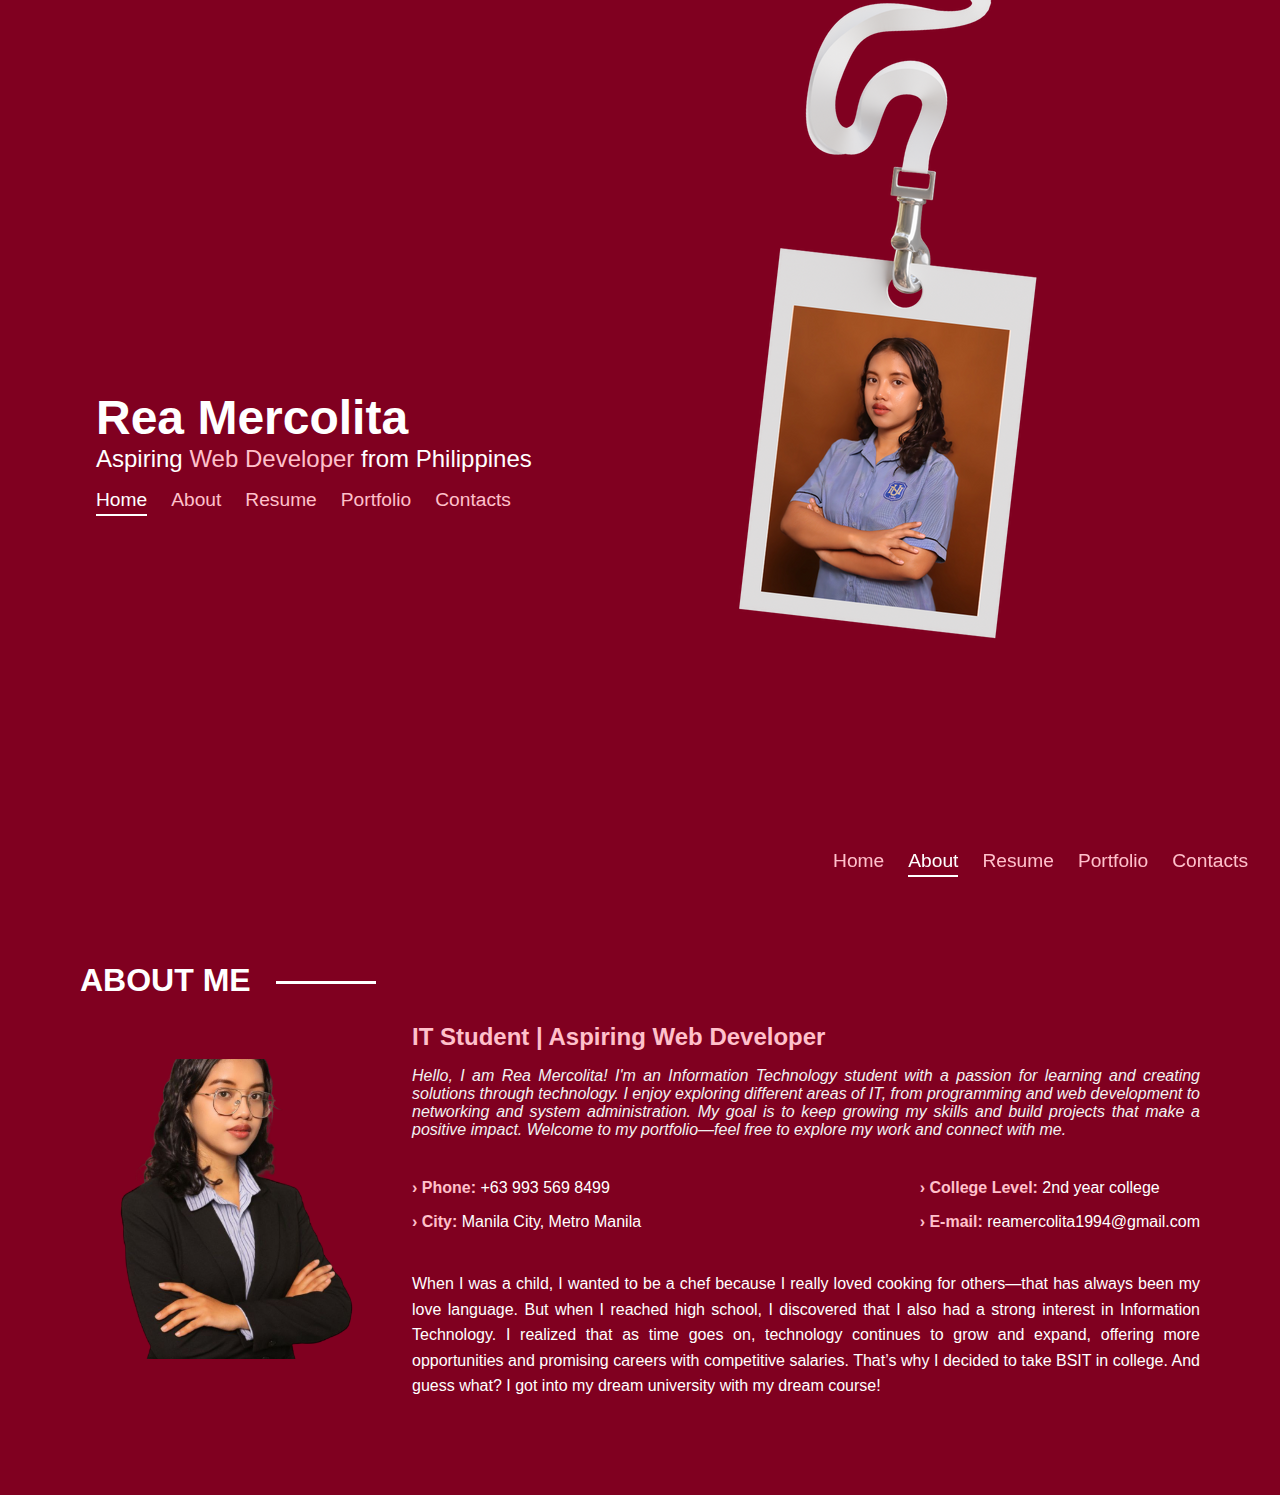
<file: index.html>
<!DOCTYPE html>
<html lang="en">
<head>
  <meta charset="UTF-8" />
  <meta name="viewport" content="width=device-width, initial-scale=1.0" />
  <title>Rea Mercolita</title>
  <link rel="stylesheet" href="css/styles.css" />
  <script defer>
    function toggleMenu(button) {
      const nav = button.nextElementSibling;
      nav.classList.toggle('open');
    }
  </script>
</head>
<body>

 
  <section class="home">
    <div class="container">
      <div class="info">
        <h1>Rea Mercolita</h1>
        <p class="subtitle">Aspiring <span class="highlight">Web Developer</span> from Philippines</p>

        
        <button class="menu-toggle" onclick="toggleMenu(this)">☰</button>
        <nav class="nav">
          <a href="#" class="active">Home</a>
          <a href="#about">About</a>
          <a href="files/Mercolita-CV.pdf" target="_blank">Resume</a>
          <a href="Portfolio.html">Portfolio</a>
          <a href="contacts.html">Contacts</a>
        </nav>
      </div>

      <img src="img/ID.png" alt="My Logo" id="my-logo" />
    </div>
  </section>

 
 <section id="about">
  <header class="about-header">
    <div class="logo">Rea Mercolita</div>
    <button class="menu-toggle" onclick="toggleMenu(this)">☰</button>
    <nav class="nav">
      <a href="#">Home</a>
      <a href="#about" class="active">About</a>
      <a href="files/Mercolita-CV.pdf" target="_blank">Resume</a>
      <a href="Portfolio.html">Portfolio</a>
      <a href="contacts.html">Contacts</a>
    </nav>
  </header>

  <section class="about-section">
    <h2>ABOUT ME <span class="line"></span></h2>
    <div class="about-content">
      <img src="img/photo.png" alt="Professional Photo" class="about-img" />
      <div class="about-text">
        <h3>IT Student | Aspiring Web Developer</h3>
        <p class="intro">
          <em>Hello, I am Rea Mercolita! I'm an Information Technology student with a passion for learning and creating solutions through technology. I enjoy exploring different areas of IT, from programming and web development to networking and system administration. My goal is to keep growing my skills and build projects that make a positive impact. Welcome to my portfolio—feel free to explore my work and connect with me.</em>
        </p>
        <div class="info-columns">
          <div>
            <p><span class="label">› Phone:</span> +63 993 569 8499</p>
            <p><span class="label">› City:</span> Manila City, Metro Manila</p>
          </div>
          <div>
            <p><span class="label">› College Level:</span> 2nd year college</p>
            <p><span class="label">› E-mail:</span> reamercolita1994@gmail.com</p>
          </div>
        </div>
        <p class="story">
          When I was a child, I wanted to be a chef because I really loved cooking for others—that has always been my love language. But when I reached high school, I discovered that I also had a strong interest in Information Technology. I realized that as time goes on, technology continues to grow and expand, offering more opportunities and promising careers with competitive salaries. That’s why I decided to take BSIT in college. And guess what? I got into my dream university with my dream course!
        </p>
      </div>
    </div>
  </section>
</section>

<script>
  function toggleMenu() {
    const nav = document.querySelector(".nav");
    nav.classList.toggle("open");
  }

  // Close the menu when a link is clicked (optional for better UX)
  document.querySelectorAll(".nav a").forEach((link) => {
    link.addEventListener("click", () => {
      const nav = document.querySelector(".nav");
      nav.classList.remove("open");
    });
  });
</script>

</body>
</html>
</file>
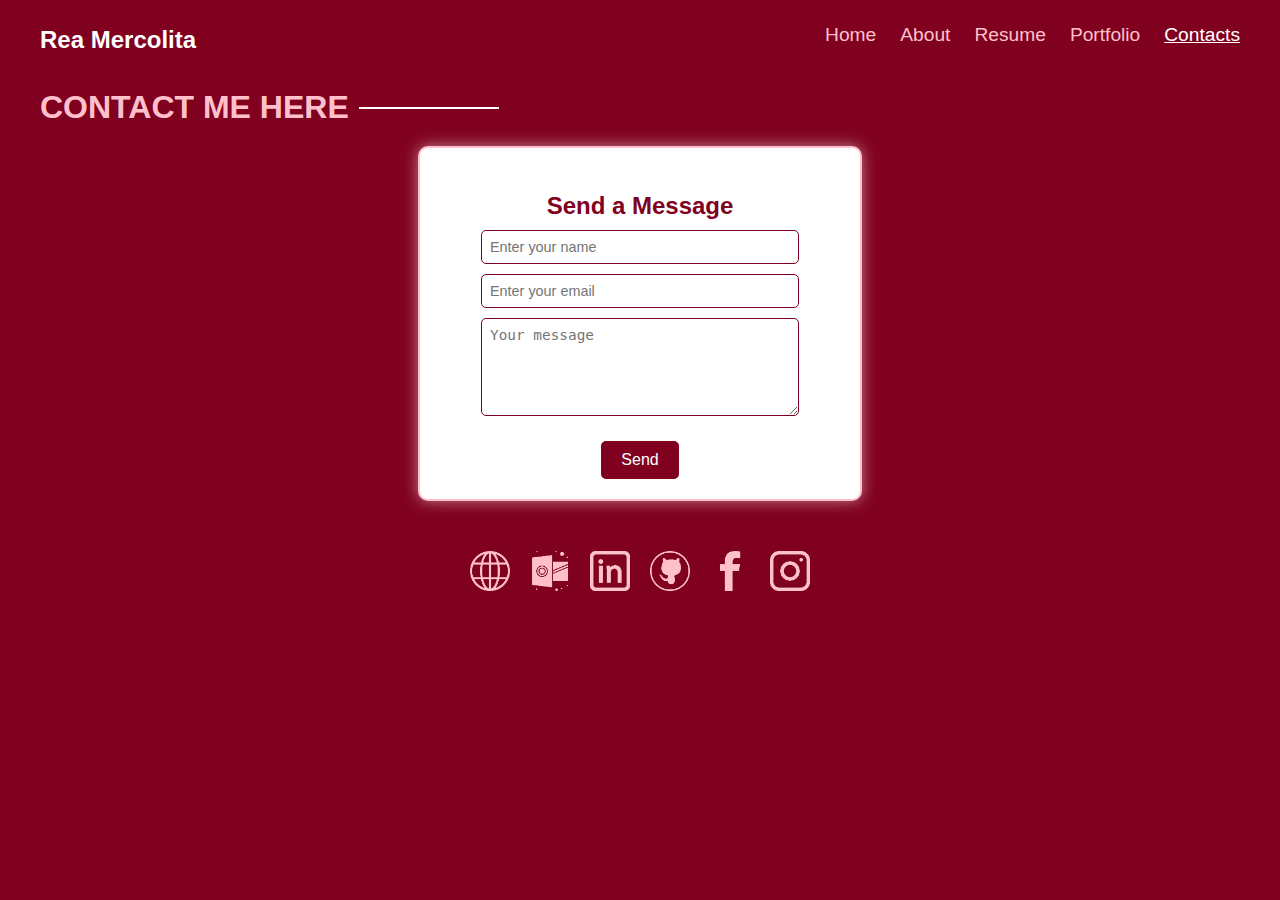
<file: contacts.html>
<!DOCTYPE html>
<html lang="en">
<head>
  <meta charset="UTF-8" />
  <meta name="viewport" content="width=device-width, initial-scale=1.0" />
  <title>Rea Mercolita | Portfolio</title>
  <link rel="stylesheet" href="css/contacts.css" />
</head>
<body>
  <header>
    <h1>Rea Mercolita</h1>
    <button class="menu-toggle" onclick="toggleMenu()">☰</button>
    <nav class="nav">
      <a href="index.html">Home</a>
      <a href="index.html#about">About</a>
      <a href="files/Mercolita-CV.pdf" target="_blank">Resume</a>
      <a href="Portfolio.html">Portfolio</a>
      <a href="#" class="active">Contacts</a>
    </nav>
  </header>

<main>
    <h2>CONTACT ME HERE <span class="line"></span></h2>

<div class="message-card">
  <h3>Send a Message</h3>
  <form id="contactForm">
    
    <input type="text" id="name" name="name" placeholder="Enter your name" required />
    
    
    <input type="email" id="email" name="email" placeholder="Enter your email" required />
    
    
    <textarea id="message" name="message" rows="4" placeholder="Your message" required></textarea>
    
    <button type="submit">Send</button>
  </form>
  <p id="sentMessage" class="hidden">Your message has been sent successfully!</p>
</div>


    <div class="social-links">
  <a href="mailto:reamercolita1994@gmail.com?subject=Contact%20Request&body=Hi%20Rea,%20I%20would%20like%20to%20get%20in%20touch." title="Send Email">
    <img src="img/google.png" alt="Send Email" />
  </a>
  <a href="mailto:mercolitars@students.nu-moa.edu.ph" target="_blank" title="Email">
    <img src="img/outlook.png" alt="Email" />
  </a>
  <a href="https://www.linkedin.com/in/rea-mercolita-622487356/" target="_blank" title="LinkedIn">
    <img src="img/linkedin.png" alt="LinkedIn" />
  </a>
  <a href="https://github.com/reamercolita" target="_blank" title="GitHub">
    <img src="img/github.png" alt="GitHub" />
  </a>
  <a href="https://www.facebook.com/reamercolita625" target="_blank" title="Facebook">
    <img src="img/fb.png" alt="Facebook" />
  </a>
  <a href="https://www.instagram.com/eya.urluvs/" target="_blank" title="Instagram">
    <img src="img/ig.png" alt="Instagram" />
  </a>
</div>
<script>
  document.getElementById("contactForm").addEventListener("submit", (e) => {
    e.preventDefault(); // Prevent the default form submission behavior
    alert("Your message has been sent successfully!");
    e.target.reset(); // Reset the form fields
  });
</script>

<script>
  const menuToggle = document.querySelector('.menu-toggle');
const nav = document.querySelector('.nav');

menuToggle.addEventListener('click', () => {
  nav.classList.toggle('open');
});

</script>




</body>
</html>
</file>
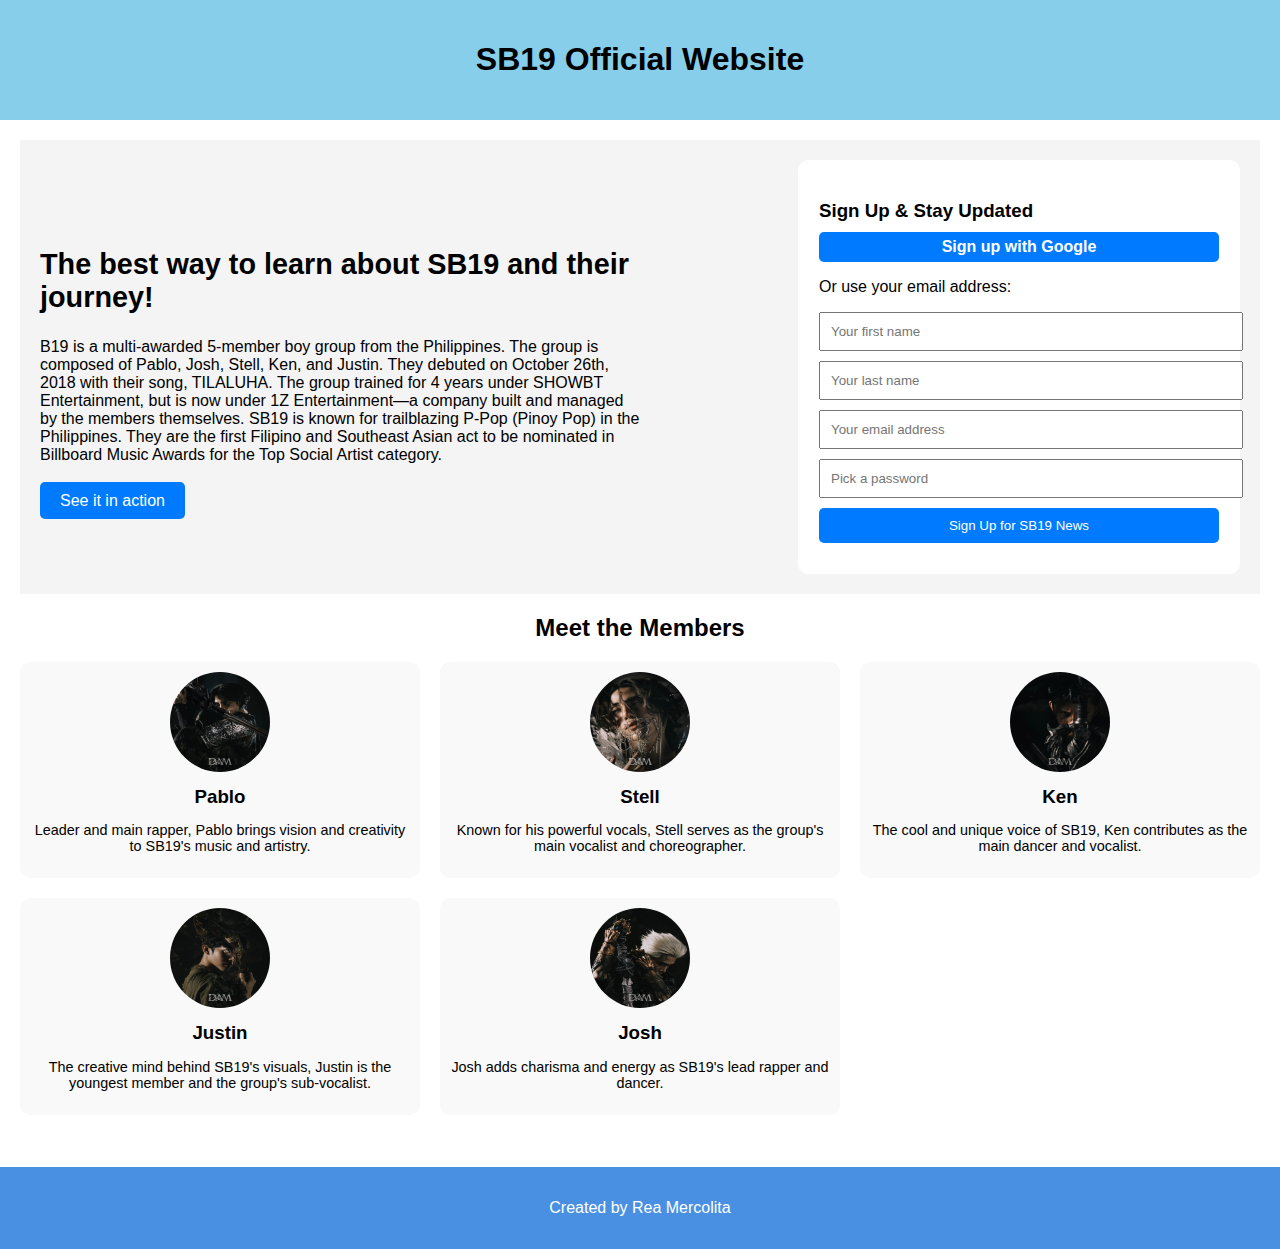
<file: first.html>
<!DOCTYPE html>
<html lang="en">
<head>
  <meta charset="UTF-8">
  <meta name="viewport" content="width=device-width, initial-scale=1.0">
  <title>SB19 Official</title>
  <link rel="stylesheet" href="css/first.css">
</head>
<body>
  <header>
    <h1>SB19 Official Website</h1>

  </header>
  <main>
    <section class="hero">
      <div class="hero-text">
        <h2>The best way to learn about SB19 and their journey!</h2>
        <p>B19 is a multi-awarded 5-member boy group from the Philippines. The group is composed of Pablo, Josh, Stell, Ken, and Justin. They debuted on October 26th, 2018 with their song, TILALUHA. The group trained for 4 years under SHOWBT Entertainment, but is now under 1Z Entertainment—a company built and managed by the members themselves. SB19 is known for trailblazing P-Pop (Pinoy Pop) in the Philippines. They are the first Filipino and Southeast Asian act to be nominated in Billboard Music Awards for the Top Social Artist category.</p>
        <br> 
        <a href="#about">See it in action</a>
      </div>
      <div class="signup-form">
        <h3>Sign Up & Stay Updated</h3>
        <button class="button Google"> Sign up with Google</button>
        <p>Or use your email address:</p>
        <form>
          <input type="text" placeholder="Your first name">
          <input type="text" placeholder="Your last name">
          <input type="email" placeholder="Your email address">
          <input type="password" placeholder="Pick a password">
          <button type="submit">Sign Up for SB19 News</button>
        </form>
      </div>
    </section>
    <section id="about" class="members">
      <h2>Meet the Members</h2>
      <div class="members-grid">
        <div class="member">
          <img src="img/pablo.jpg" alt="Pablo">
          <a href="https://kprofiles.com/pablo-sb19-profile/"> <h3> Pablo</h3> </a>
          <p>Leader and main rapper, Pablo brings vision and creativity to SB19's music and artistry.</p>
        </div>
        <div class="member">
          <img src="img/stell.jpg" alt="Stell">
          <a href="https://kprofiles.com/stell-sb19-profile/"> <h3> Stell </h3> </a>
          <p>Known for his powerful vocals, Stell serves as the group's main vocalist and choreographer.</p>
        </div>
        <div class="member">
          <img src="img/nek.jpg" alt="Ken">
          <a href="https://kprofiles.com/ken-sb19-profiles/"> <h3>Ken</h3></a>
          <p>The cool and unique voice of SB19, Ken contributes as the main dancer and vocalist.</p>
        </div>
        <div class="member">
          <img src="img/jah.jpg" alt="Justin" >
          <a href="https://kprofiles.com/justin-sb19-profiles-and-facts/"> <h3> Justin</h3> </a>
          <p>The creative mind behind SB19's visuals, Justin is the youngest member and the group's sub-vocalist.</p>
        </div>
        <div class="member">
          <img src="img/josh.jpg" alt="Josh">
          <a href="https://kprofiles.com/josh-sb19-profile/"> <h3> Josh</h3></a>
          <p>Josh adds charisma and energy as SB19's lead rapper and dancer.</p>
        </div>
      </div>
    </section>
  </main>
  <footer class="footer">
    <p>Created by Rea Mercolita </p>
  </footer>
</body>
</html>
</file>
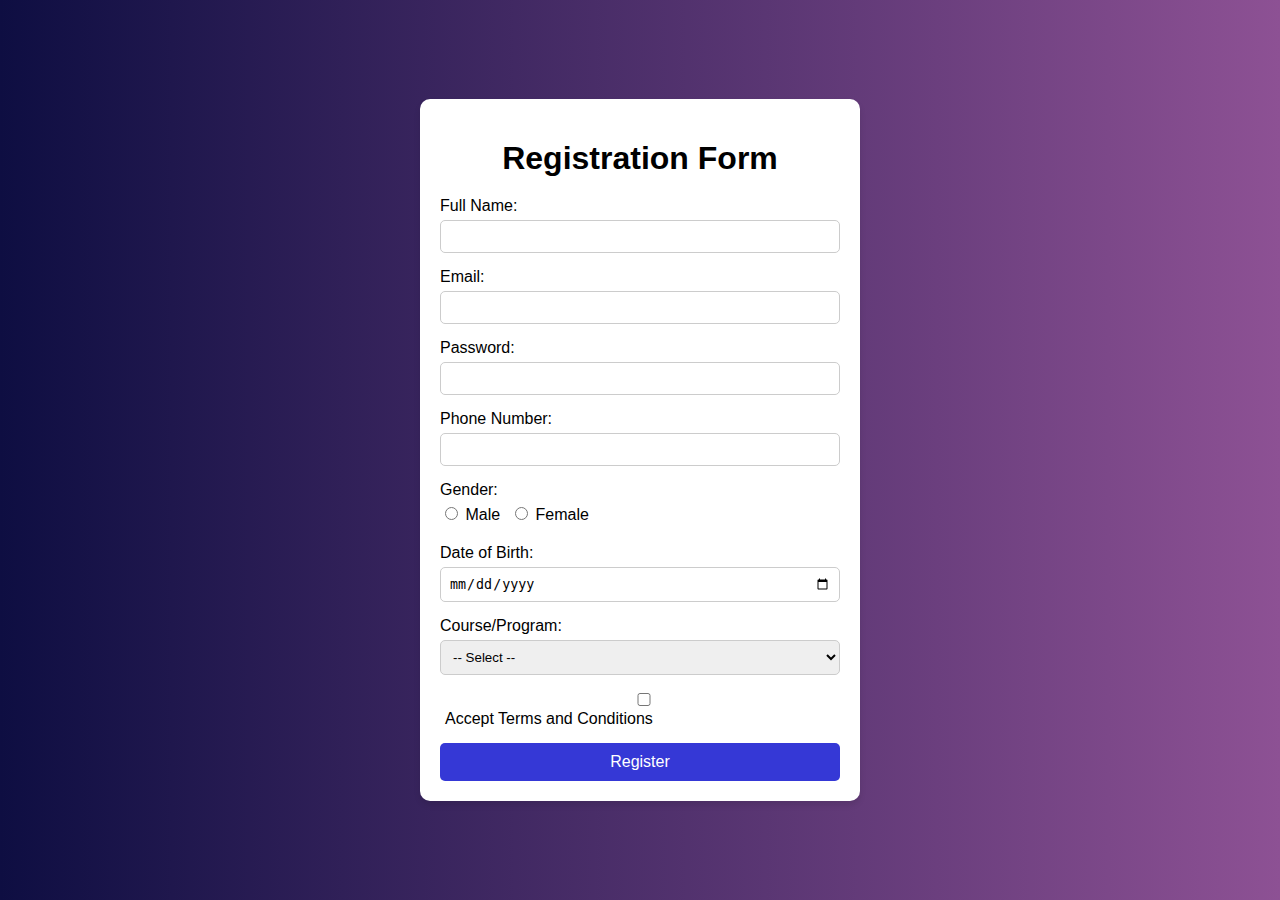
<file: second.html>
<!DOCTYPE html>
<html lang="en">
<head>
    <meta charset="UTF-8">
    <meta name="viewport" content="width=device-width, initial-scale=1.0">
    <title>Registration Form</title>
    <link rel="stylesheet" href="css/second.css">
</head>
<body>
    <div class="form-container">
        <h1>Registration Form</h1>
        <form id="registrationForm">
            <div class="form-group">
                <label for="fullName">Full Name:</label>
                <input type="text" id="fullName" name="fullName" required>
            </div>
            <div class="form-group">
                <label for="email">Email:</label>
                <input type="email" id="email" name="email" required>
            </div>
            <div class="form-group">
                <label for="password">Password:</label>
                <input type="password" id="password" name="password" minlength="8" required>
            </div>
            <div class="form-group">
                <label for="phone">Phone Number:</label>
                <input type="number" id="phone" name="phone" required>
            </div>
            <div class="form-group">
                <label>Gender:</label>
                <div class="radio-group">
                    <label><input type="radio" name="gender" value="Male" required> Male</label>
                    <label><input type="radio" name="gender" value="Female"> Female</label>
                </div>
            </div>
            <div class="form-group">
                <label for="dob">Date of Birth:</label>
                <input type="date" id="dob" name="dob" required>
            </div>
            <div class="form-group">
                <label for="course">Course/Program:</label>
                <select id="course" name="course" required>
                    <option value="">-- Select --</option>
                    <option value="IT">Information Technology</option>
                    <option value="CS">Computer Science</option>
                    <option value="ENG">Engineering</option>
                </select>
            </div>
            <div class="form-group checkbox-group">
                <input type="checkbox" id="terms" name="terms" required>
                <label for="terms">Accept Terms and Conditions</label>
            </div>
            <button type="button" onclick="registerUser()">Register</button>
        </form>
    </div>
    <script src="js/second.js"></script>
</body>
</html>
</file>
<file: css/styles.css>
body {
  margin: 0;
  padding: 0;
  font-family: Arial, sans-serif;
  background-color: #800020;
  color: white;
  overflow-x: hidden;
}

html {
  scroll-behavior: smooth;
}



/* HOME SECTION */
.container {
  display: flex;
  justify-content: space-between;
  align-items: center;
  flex-wrap: wrap;
  padding: 2rem;
  min-height: 100vh;
  box-sizing: border-box;
}

.info {
  padding-left: 4rem;
  margin-top: 0%;
}



h1 {
  font-size: 3rem;
  margin: 0;
}

.subtitle {
  font-size: 1.5rem;
  margin-top: 0;
  margin-bottom: 1rem;
}

.intro, .story {
  text-align: justify;
}

.highlight {
  color: #ffc0cb;
}

header {
  display: flex;
  justify-content: space-between;
  align-items: center;
  padding: 1rem 2rem;
  background-color: #800020;
  position: sticky;
  top: 0;
  z-index: 1000;
}

header .nav {
  margin-left: auto; 
  display: flex;
  gap: 1.5rem;
  list-style: none;
  margin-top: -110px;
}

.nav {
  display: flex;
  flex-wrap: wrap;
  gap: 1.5rem;
  margin-top: 1rem;
}

.nav a {
  color: #ffc0cb;
  text-decoration: none;
  font-size: 1.2rem;
  position: relative;
}

.nav a:hover,
.nav a.active {
  color: white;
}

.nav a:hover::after,
.nav a.active::after {
  content: "";
  position: absolute;
  bottom: -5px;
  left: 0;
  width: 100%;
  height: 2px;
  background-color: white;
}

#my-logo {
  width: 339.1px; /* Fixed width */
  height: 710px; /* Fixed height */
  margin: 0 auto; /* Center horizontally, if needed */
  position: relative; /* Ensure stable positioning */
  top: -150px;
}


.about-header {
  display: flex;
  justify-content: space-between;
  align-items: center;
  background-color: #800020; /* Background stays consistent */
  padding: 1rem 2rem;
  margin: 0; /* Remove default margin */
  position: sticky; /* Fixes the header in place when scrolling */
  top: 0; /* Sticks to the top */
  z-index: 1000; /* Ensures it stays above other elements */
}

.logo {
  font-size: 1.8rem;
  font-weight: bold;
  color: #ffc0cb;
}

.about-nav {
  display: flex;
  gap: 2rem;
}

.about-nav a {
  color: #ffc0cb;
  text-decoration: none;
  position: relative;
  font-size: 1.2rem;
}

.about-nav a:hover::after,
.about-nav a.active::after {
  content: "";
  position: absolute;
  left: 0;
  bottom: -5px;
  width: 100%;
  height: 2px;
  background-color: white;
}

.about-nav a.active {
  color: white;
}

.about-nav a:hover {
  color: white;
}

/* ABOUT SECTION */
.about-section {
  padding: 5rem;
  background-color: #800020;
  position: relative;
}

.about-section h2 {
  font-size: 2rem;
  margin: 0;
  margin-top: -50px;
}

.line {
  display: inline-block;
  width: 100px;
  height: 3px;
  background: white;
  margin-left: 1rem;
  vertical-align: middle;
}

.about-content {
  display: flex;
  flex-wrap: wrap;
  gap: 2rem;

}

.about-img {
  max-width: 300px;
  width: 300px;
  height: 300px;
  object-fit: cover; 
  margin-top: 60px;
  flex-shrink: 0; 
}

.about-text {
  flex: 1;
}

.about-text h3 {
  font-size: 1.5rem;
  color: #ffc0cb;
  margin-bottom: 1rem;
}

.intro {
  font-style: italic;
  color: #f2f2f2;
  margin-bottom: 1.5rem;
}

.info-columns {
  display: flex;
  justify-content: space-between;
  flex-wrap: wrap;
  margin-bottom: 1.5rem;
}

.label {
  color: #ffc0cb;
  font-weight: bold;
}

.story {
  line-height: 1.6;
}

.menu-toggle {
  display: none;
  font-size: 2rem;
  background: none;
  border: none;
  color: white;
  cursor: pointer;
  position: absolute;
  top: 1rem;
  right: 1rem;
  z-index: 1000;
}

@media (max-width: 768px) {
  /* Adjust header font sizes */
  h1 {
    font-size: 2rem;
    margin-top: 15rem;
    align-items: center;
    margin-left: -1rem;
  }

  .about-section h1 {
    font-size: 2rem;
  }
  .about-section h2 {
    font-size: 1.5rem;
    color: #ffc0cb;
  }
  .info {
    .info {
    display: flex;
    flex-direction: column;
    justify-content: center;
    align-items: center;
    text-align: center;
    height: 100vh; /* Full viewport height */
  }
  }
  .subtitle {
    font-size: 1rem;
    align-items: center;
    text-align: center;
    margin-left: -3rem;
  }

  /* Mobile Navigation Menu */
  .nav {
    display: none;
    position: absolute;
    top: 4rem;
    right: 1rem;
    flex-direction: column;
    gap: 1rem;
    background-color: #800020;
    padding: 1rem;
    border-radius: 8px;
    box-shadow: 0 4px 6px rgba(0, 0, 0, 0.2);
    z-index: 1000;
  }

  .nav.open {
    display: flex;
  }

  .nav a {
    color: #ffc0cb;
    text-decoration: none;
    font-size: 1rem;
    position: relative;
    transition: all 0.3s ease;
  }

  /* Neon Highlight Effect on Hover */
  .nav a:hover {
    color: #fff;
    text-shadow: 0 0 5px #ff0099, 0 0 10px #ff0099, 0 0 20px #ff0099, 0 0 30px #ff0099, 0 0 40px #ff0099, 0 0 50px #ff0099, 0 0 60px #ff0099;
    animation: neon-glow 1.5s infinite alternate;
  }

  @keyframes neon-glow {
    0% {
      text-shadow: 0 0 5px #ff0099, 0 0 10px #ff0099, 0 0 20px #ff0099, 0 0 30px #ff0099, 0 0 40px #ff0099, 0 0 50px #ff0099, 0 0 60px #ff0099;
    }
    100% {
      text-shadow: 0 0 10px #ff66b2, 0 0 20px #ff66b2, 0 0 30px #ff66b2, 0 0 40px #ff66b2, 0 0 50px #ff66b2, 0 0 60px #ff66b2, 0 0 70px #ff66b2;
    }
  }

  /* Menu Toggle Button */
 .menu-toggle {
  display: block;
  font-size: 2rem;
  background: none;
  border: none;
  color: white;
  cursor: pointer;
  position: fixed; /* Always visible */
  top: 1rem;
  right: 1rem;
  z-index: 1000; /* Ensures it's on top */
}

.menu-toggle:hover {
  color: #ffc0cb;
  transform: scale(1.1);
  transition: transform 0.2s;
}

/* Navigation Menu */
.nav {
  display: none; /* Hidden by default */
  flex-direction: column;
  gap: 1rem;
  position: fixed; /* Fixed for mobile */
  top: 4rem;
  right: 1rem;
  background-color: #800020;
  padding: 1rem;
  border-radius: 8px;
  box-shadow: 0 4px 6px rgba(0, 0, 0, 0.2);
  z-index: 999; /* Stays above main content */
  
}

.nav.open {
  display: flex; /* Show menu when toggled */
}


  /* Layout Adjustments for Mobile */
  .container {
    flex-direction: column;
    align-items: flex-start;
  }

  #my-logo {
    display: none;
  }

  .about-content {
    flex-direction: column;
  }

  .info-columns {
    flex-direction: column;
    gap: 1rem;
  }
}

.logo {
  display: none;
}
</file>
<file: css/contacts.css>
/* General Styles */
body {
  margin: 0;
  font-family: Arial, sans-serif;
  background-color: #800020;
  color: #ffc0cb;
}

/* Header */
header {
  display: flex;
  justify-content: space-between;
  align-items: center;
  padding: 10px 40px;
  margin-top: 0;
}

h1 {
  font-size: 24px;
  font-weight: bold;
  color: #fff;
  margin-bottom: 5px;
}

/* Navigation */
.nav {
  display: flex;
  gap: 1.5rem;
}

.nav a {
  color: #ffc0cb;
  text-decoration: none;
  font-size: 1.2rem;
}

.nav a:hover,
.nav a.active {
  color: #ffffff;
  text-decoration: underline;
}


.menu-toggle {
    display: none;
}

/* Main Content */
main {
  padding: 20px 40px; /* Adjusted padding */
  margin-top: -10px; /* Reduced gap from the header */
}

h2 {
  font-weight: bold;
  display: flex;
  align-items: center;
  font-size: 2rem;
  margin: 10px 0; /* Reduced spacing above and below */
}

.line {
  display: inline-block;
  width: 140px;
  height: 2px;
  background-color: #fff;
  margin-left: 10px;
}

/* Message Card */
.message-card {
  background-color: #fff;
  color: #800020;
  padding: 20px;
  border-radius: 10px;
  max-width: 400px;
  margin: 20px auto;
  box-shadow: 0 0 15px rgba(255, 255, 255, 0.5);
  border: 2px solid #ffc0cb;
  position: relative;
  z-index: 1;
  text-align: center;
}

.message-card input,
.message-card textarea {
  width: 80%;
  max-width: 300px;
  padding: 8px;
  margin: 10px auto;
  border: 1px solid #800020;
  border-radius: 5px;
  font-size: 0.9rem;
  display: block;
}

textarea {
  height: 80px;
  resize: vertical;
}

.message-card:hover {
  box-shadow: 0 0 30px #ffc0cb, 0 0 60px #ffc0cb;
}

.message-card h3 {
  font-size: 1.5rem;
  margin-bottom: 10px;
}

.message-card label {
  display: block;
  margin-top: 10px;
  font-size: 1rem;
}

.message-card button {
  margin-top: 15px;
  background-color: #800020;
  color: #fff;
  border: none;
  padding: 10px 20px;
  border-radius: 5px;
  cursor: pointer;
  font-size: 1rem;
}

.message-card button:hover {
  background-color: #600015;
  box-shadow: 0 0 15px #ffc0cb;
}

.hidden {
  display: none;
}

#sentMessage {
  margin-top: 15px;
  color: #008000;
  font-weight: bold;
  text-align: center;
}

/* Social Links */
.social-links {
  display: flex;
  justify-content: center;
  gap: 20px;
  margin-top: 50px;
}

.social-links img {
  width: 40px;
  height: 40px;
  transition: transform 0.3s ease, box-shadow 0.3s ease;
}

.social-links img:hover {
  transform: scale(1.2);
  box-shadow: 0px 4px 10px rgba(255, 255, 255, 0.7);
  border-radius: 10px;
}

  footer {
  background-color: #800020;
  color: #ffc0cb;
  padding: 15px 10px;
  text-align: center;
  font-size: 0.9rem;
}

  @media (max-width: 768px) {
  .menu-toggle {
    display: block; /* Visible only in mobile view */
    font-size: 2rem;
    background: none;
    border: none;
    color: #fff;
    cursor: pointer;
    position: relative;
    z-index: 1000;
  }

   h1 {
    font-size: 18px;
    margin: 0 0 3px;
    text-align: center;
  }

  header {
    padding: 10px 20px;
  }
  .nav {
    display: none; /* Hidden by default on mobile */
    flex-direction: column;
    position: absolute;
    top: 70px;
    right: 20px;
    background-color: #800020;
    padding: 1rem;
    border: 1px solid #ffc0cb;
    border-radius: 8px;
    z-index: 999;
  }

  .nav.open {
    display: flex; /* Shown when menu is toggled */
  }


  main {
    padding: 10px 20px;
    margin-top: -5px;
  }

  h2 {
    font-size: 1.5rem;
    margin: 5px 0;
    margin-bottom: 30px;
  }

  .line {
    width: 50px;
  }

  .message-card {
    padding: 15px;
    max-width: 80%;
    margin: 10px auto;
  }

  .message-card h3 {
    font-size: 1.2rem;
  }

  .message-card label {
    font-size: 0.9rem;
  }

  .message-card button {
    padding: 8px 15px;
    font-size: 0.9rem;
  }

  #sentMessage {
    font-size: 0.9rem;
  }

  .social-links img {
    width: 30px;
    height: 30px;
  }

  .social-links {
    margin-top: 20px;
    margin-bottom: 110px;
  }

    footer {
    padding: 10px 5px;
    font-size: 0.8rem;
  }
}
</file>
<file: css/first.css>
/* General Styles */
body {
    font-family: Arial, sans-serif;
    margin: 0;
    padding: 0;
    box-sizing: border-box;
    
    
  }
   
  header {
    text-align: center;
    padding: 20px;
    background: #87CEEB;
    color: #000000;
    
  }
   
  main {
    padding: 20px;
  }
   
  .button.Google{
    background-color: #007bff;
    width: 100%;
    border: none;
    border-radius: 5px;
    height: 30px;
    font-size: 16px;    
    font-weight: bold;
    color: #ffffff;
  }

  .hero {
    display: flex;
    flex-wrap: wrap;
    justify-content: space-between;
    align-items: center;
    background: #f4f4f4;
    padding: 20px;
    margin-bottom: 20px;
  }
   
  .hero-text {
    flex: 1;
    max-width: 600px;
  }
   
  .hero-text h2 {
    font-size: 1.8rem;
  }
   
  .hero-text p {
    margin: 10px 0;
  }
   
  .hero-text a {
    text-decoration: none;
    color: #fff;
    background: #007bff;
    padding: 10px 20px;
    border-radius: 5px;
  }
   
  .signup-form {
    flex: 1;
    max-width: 400px;
    background: #ffffff;
    padding: 20px;
    border: 1px solid #ffffff;
    border-radius: 10px;
  }
   
  .signup-form h3 {
    margin-bottom: 10px;
  }
   
  .signup-form form input,
  .signup-form form button {
    width: 100%;
    margin-bottom: 10px;
    padding: 10px;
  }
   
  .signup-form form button {
    background: #007bff;
    color: #fff;
    border: none;
    border-radius: 5px;
  }
   
  .members {
    text-align: center;
  }

  a {
    text-decoration: none;
    color: #000000;
  }
   
  .members h2 {
    margin-bottom: 20px;
  }
   
  .members-grid {
    display: grid;
    grid-template-columns: repeat(3, 1fr);
    gap: 20px;
  }
   
  .member {
    text-align: center;
    padding: 10px;
    background: #f9f9f9;
    border-radius: 10px;
  }
   
  .member img {
    width: 100px;
    height: 100px;
    border-radius: 50%;
  }
   
  .member h3 {
    margin: 10px 0 5px;
  }
   
  .member p {
    font-size: 0.9rem;
  }
   
  @media (max-width: 768px) {
    .hero {
      flex-direction: column;
      text-align: center;
    }
   
    .signup-form {
      margin-top: 20px;
    }
   
    .members-grid {
      grid-template-columns: repeat(2, 1fr);
    }
    

    .member {
      margin-bottom: 20px;
    }
  }
  .footer {
    background: #4a90e2;
    color: white;
    text-align: center;
    padding: 1em 0;
    margin-top: 2em;
  }
  @media (max-width: 480px) {
    .members-grid {
      grid-template-columns: 1fr;
    }
    
  }
</file>
<file: css/second.css>
body {
    font-family: Arial, sans-serif;
    background: linear-gradient(to right, #0e0e42, #8d5194);
    display: flex;
    justify-content: center;
    align-items: center;
    height: 100vh;
    margin: 0;
}
.form-container {
    background: #fff;
    padding: 20px;
    border-radius: 10px;
    box-shadow: 0 4px 6px rgba(0, 0, 0, 0.1);
    width: 100%;
    max-width: 400px;
}
.form-container h1 {
    text-align: center;
    margin-bottom: 20px;
}
.form-group {
    margin-bottom: 15px;
}
.form-group label {
    display: block;
    margin-bottom: 5px;
}
.form-group input,
.form-group select {
    width: 100%;
    padding: 8px;
    box-sizing: border-box;
    border: 1px solid #ccc;
    border-radius: 5px;
}
.form-group input[type="radio"] {
    width: auto;
}
.form-group .radio-group {
    display: flex;
    gap: 10px;
}
.form-group .checkbox-group {
    display: flex;
    align-items: center;
    gap: 10px;
}
.checkbox-group label {
    margin-left: 5px;
}
button {
    width: 100%;
    padding: 10px;
    background-color: #3538d6;
    color: white;
    border: none;
    border-radius: 5px;
    cursor: pointer;
    font-size: 16px;
}
button:hover {
    background-color: #0f117e;
}

/* Responsive Design */
@media (max-width: 600px) {
    body {
        flex-direction: column;
        align-items: flex-start;
        padding: 10px;
    }

    .form-container {
        width: 100%;
        box-shadow: none;
        padding: 15px;
    }

    .form-group input,
    .form-group select {
        font-size: 14px;
    }

    button {
        font-size: 14px;
        padding: 8px;
    }
}
</file>
